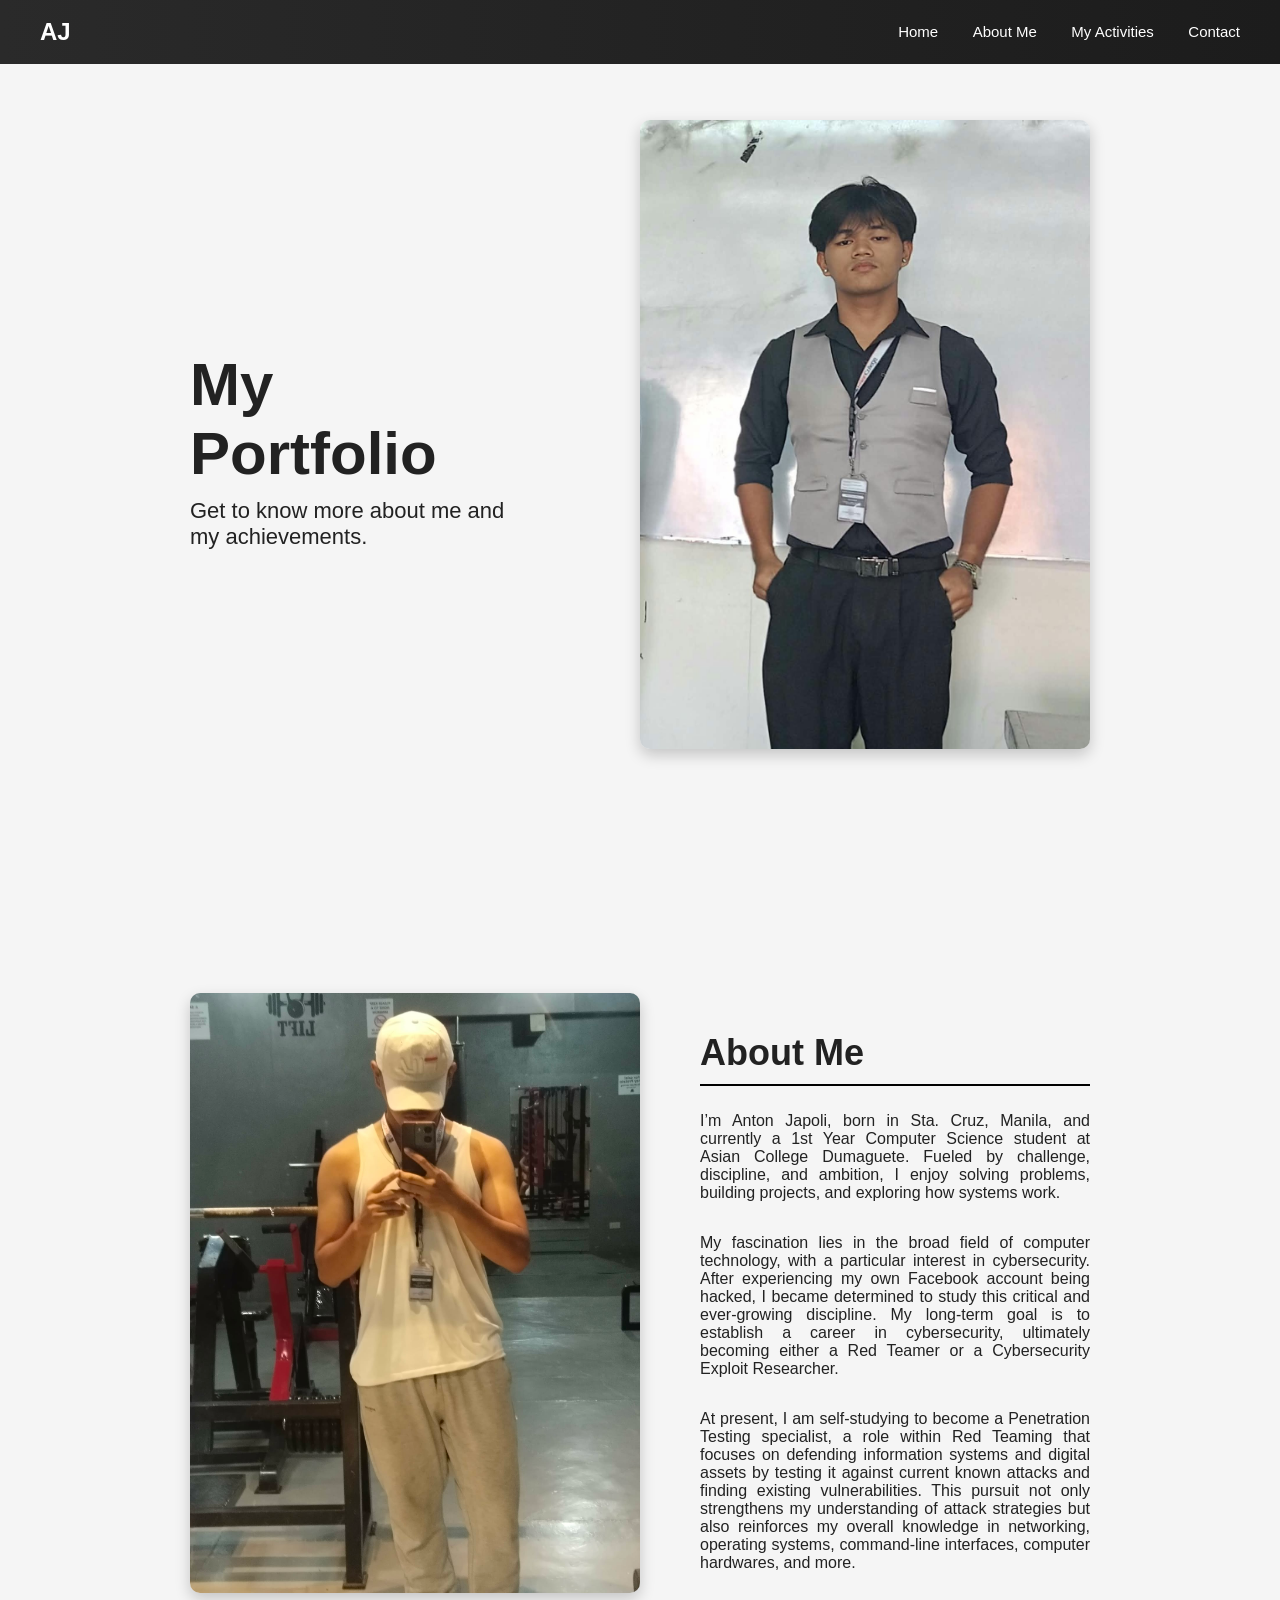
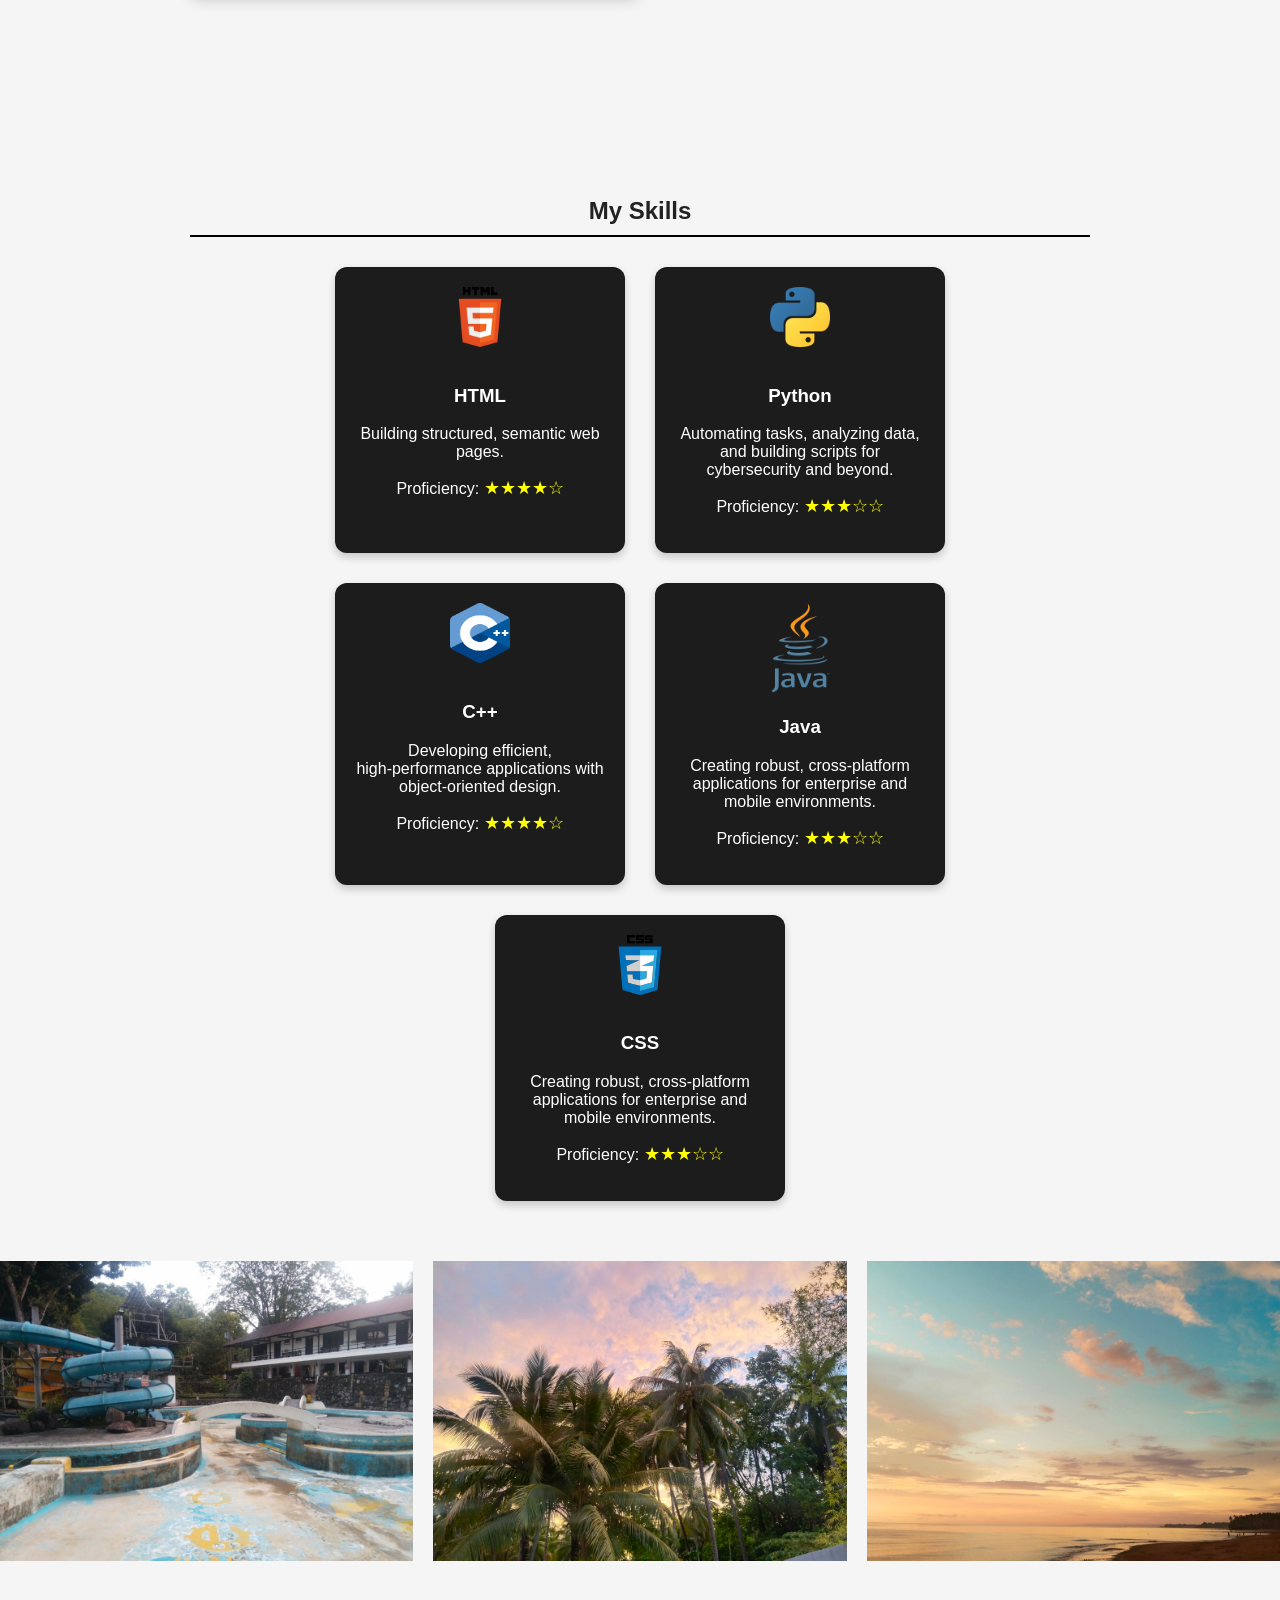
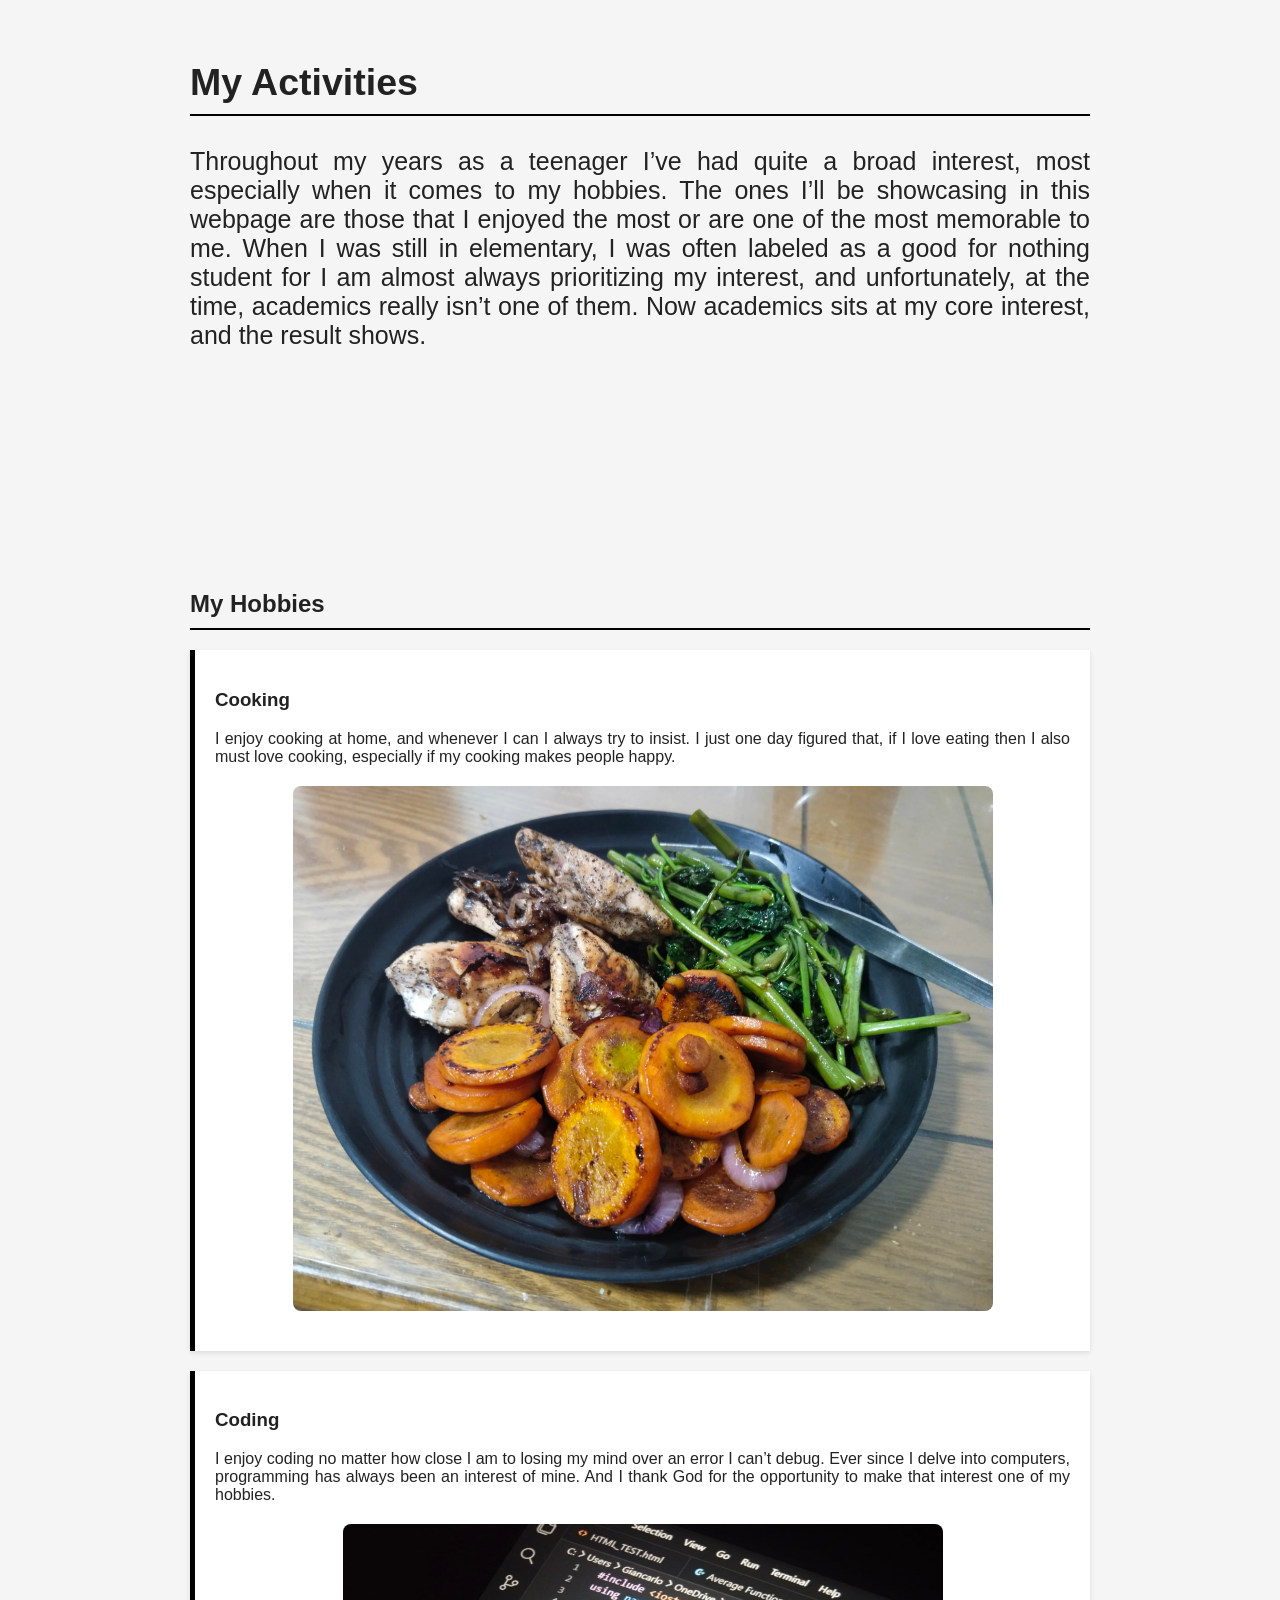
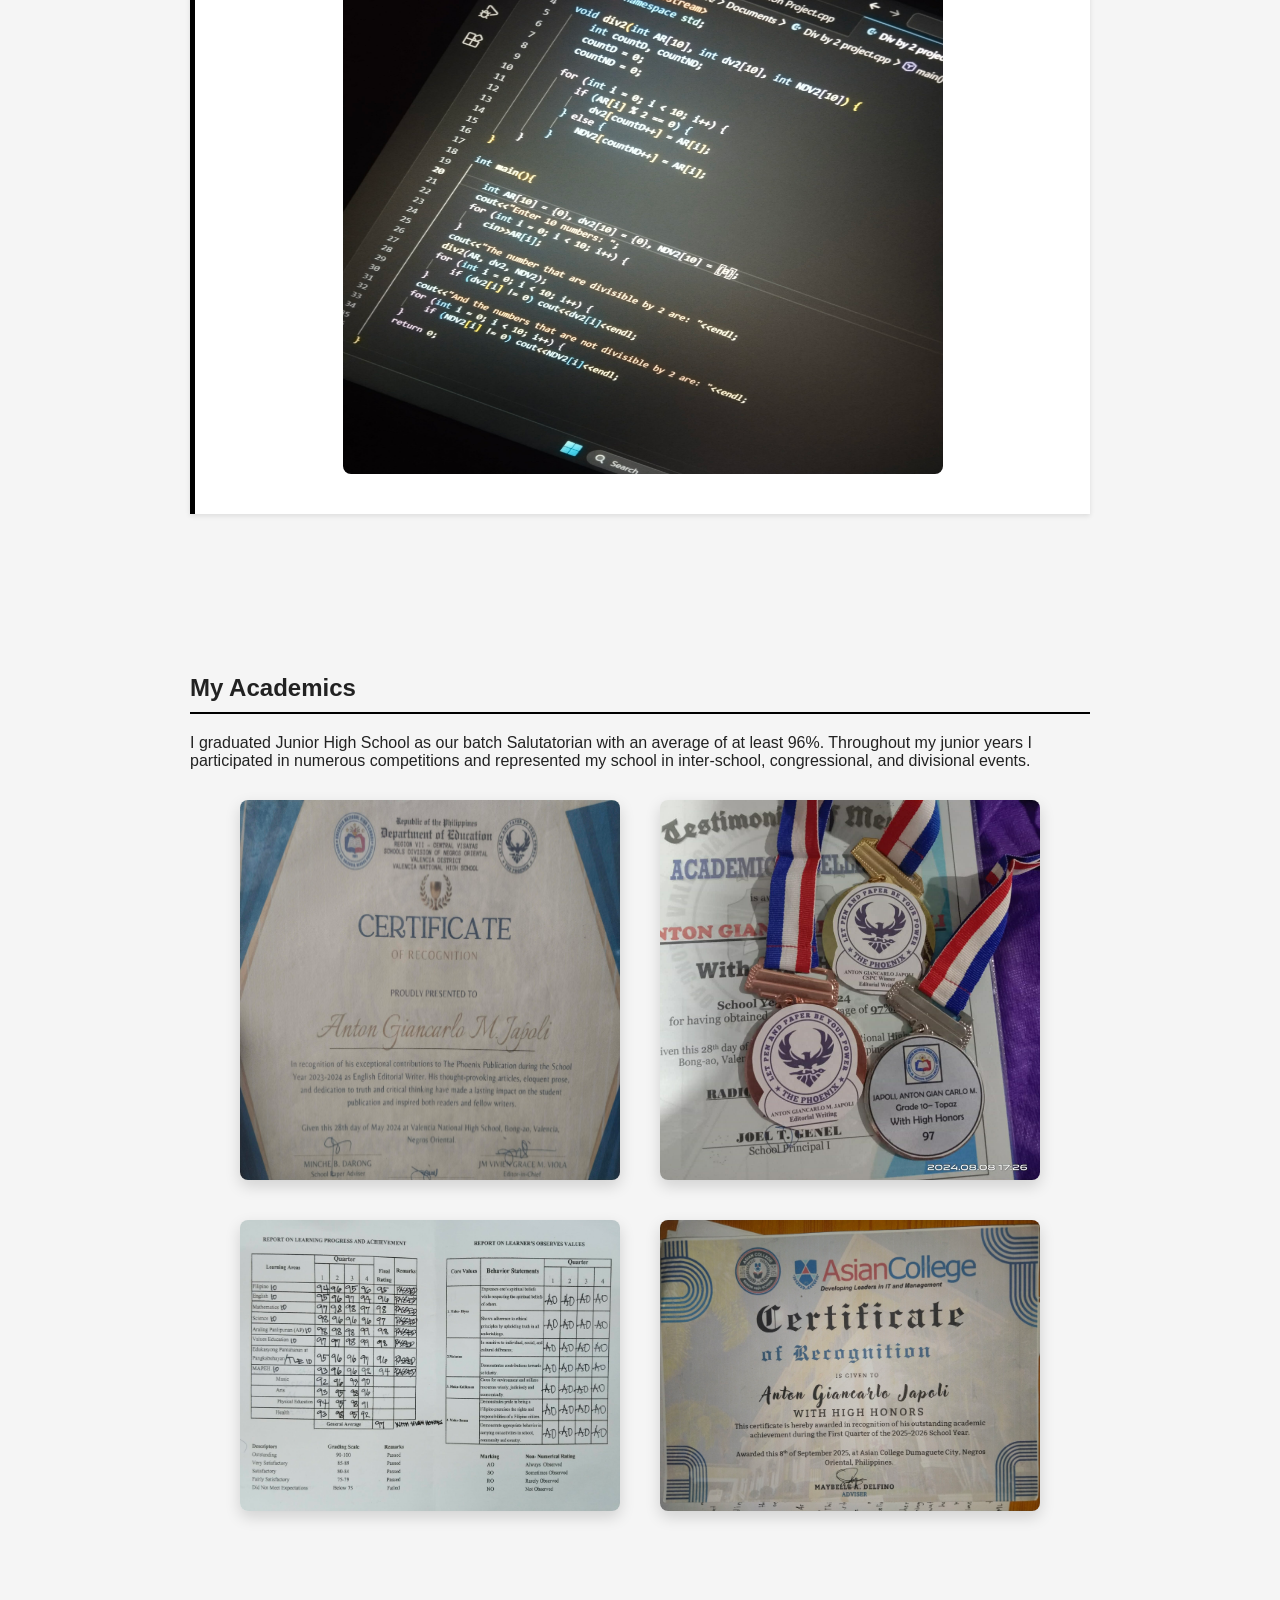
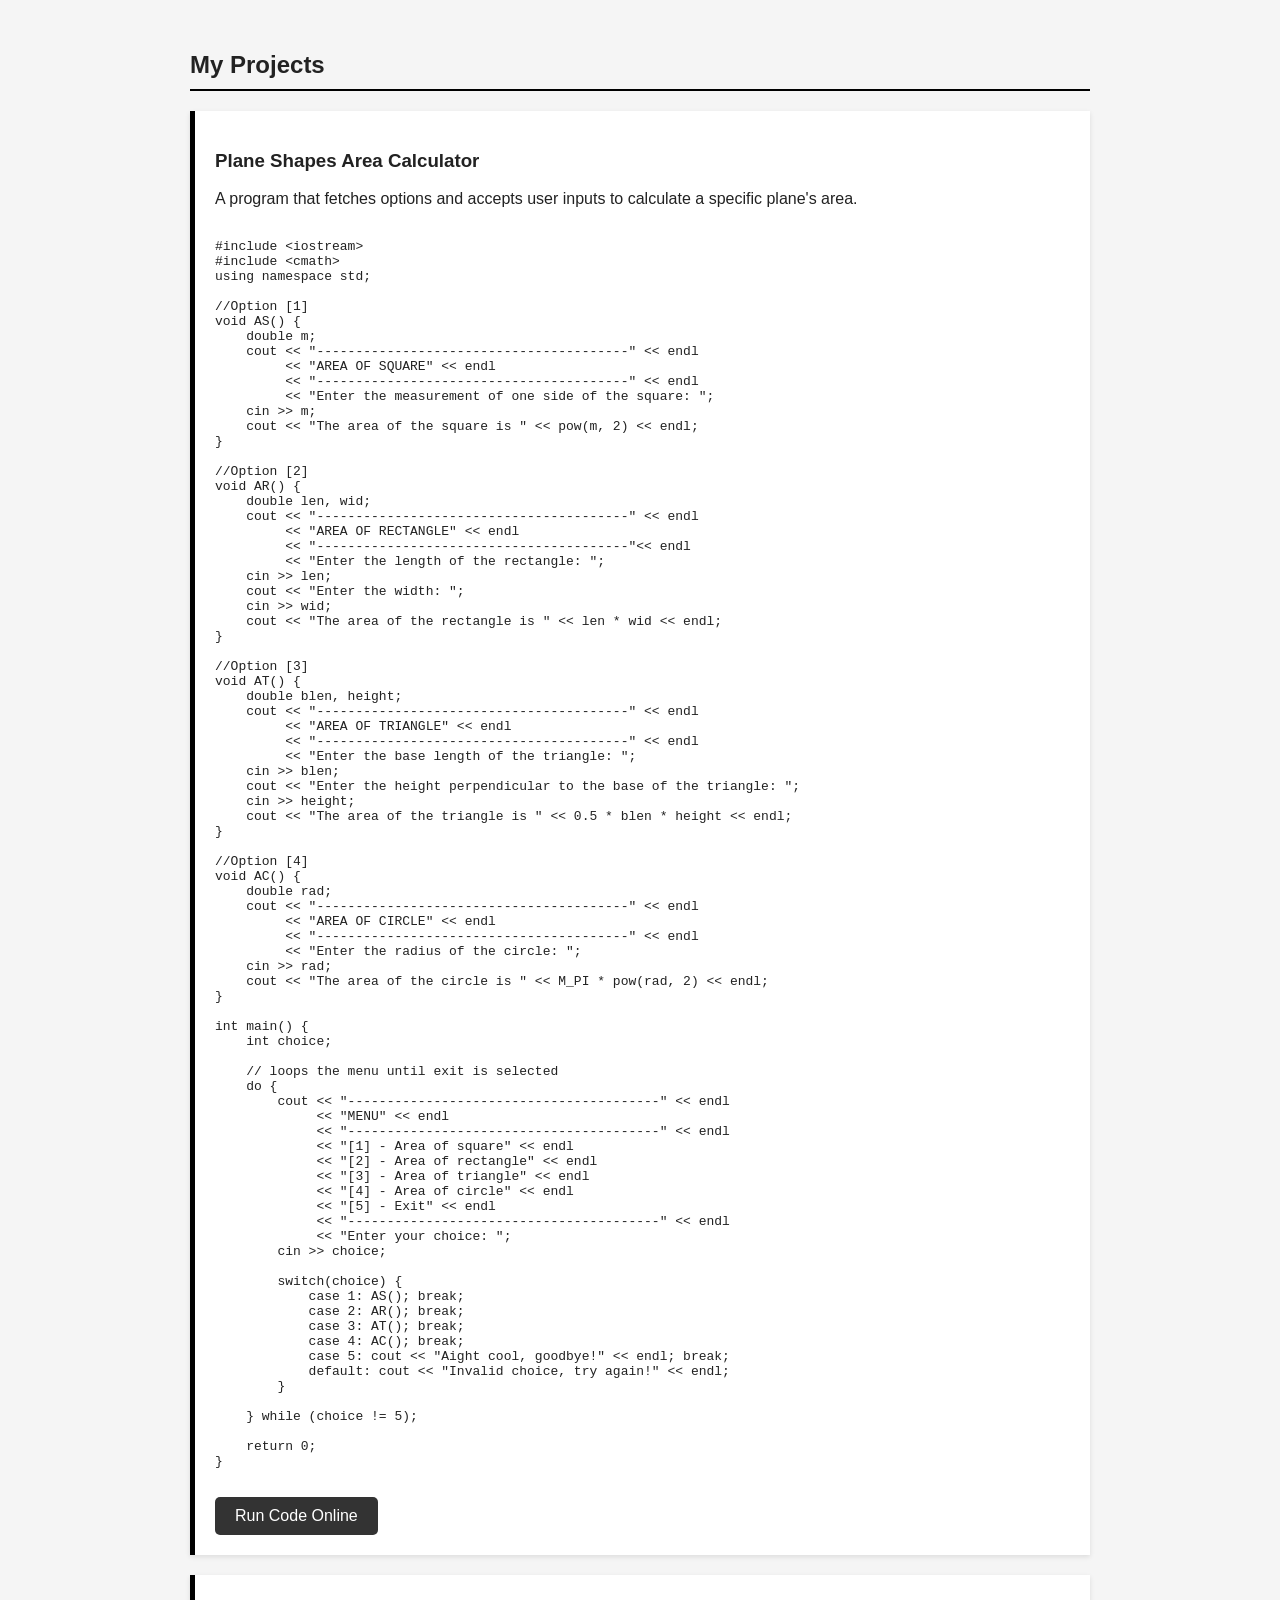
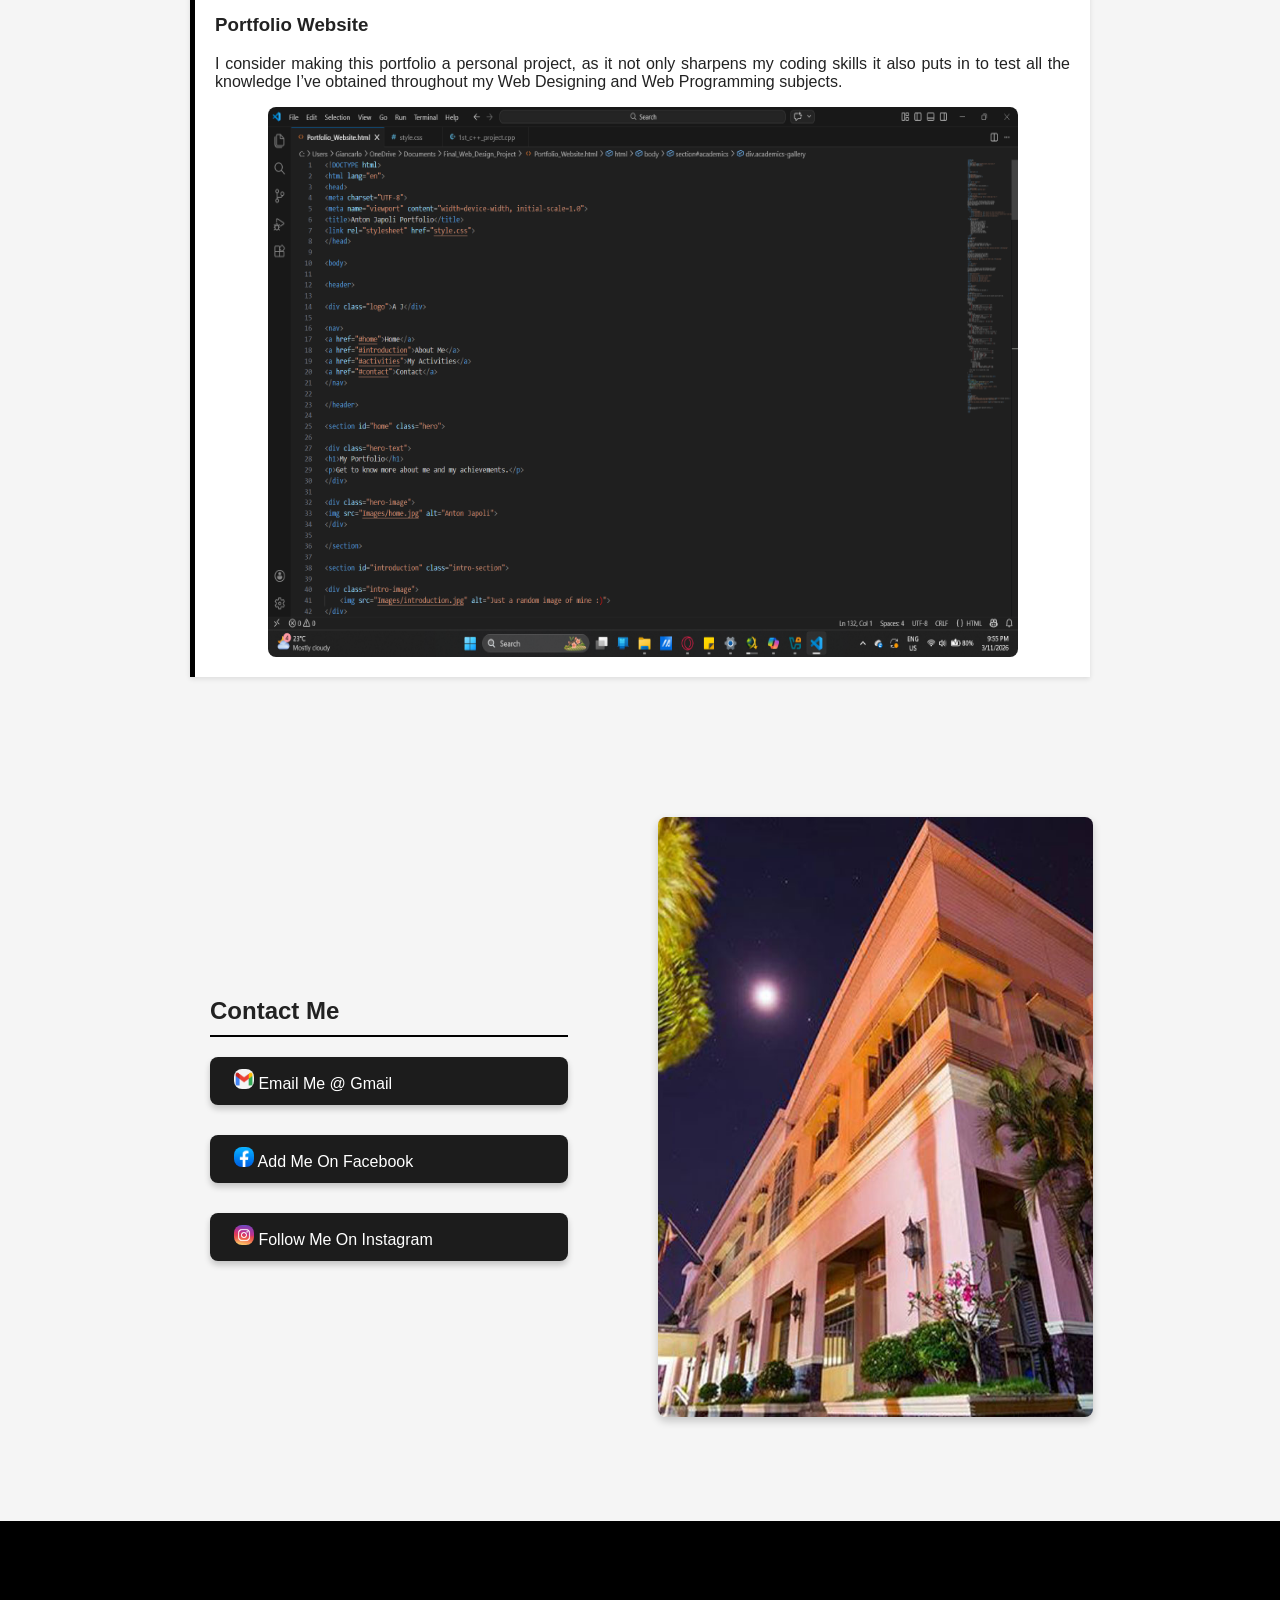
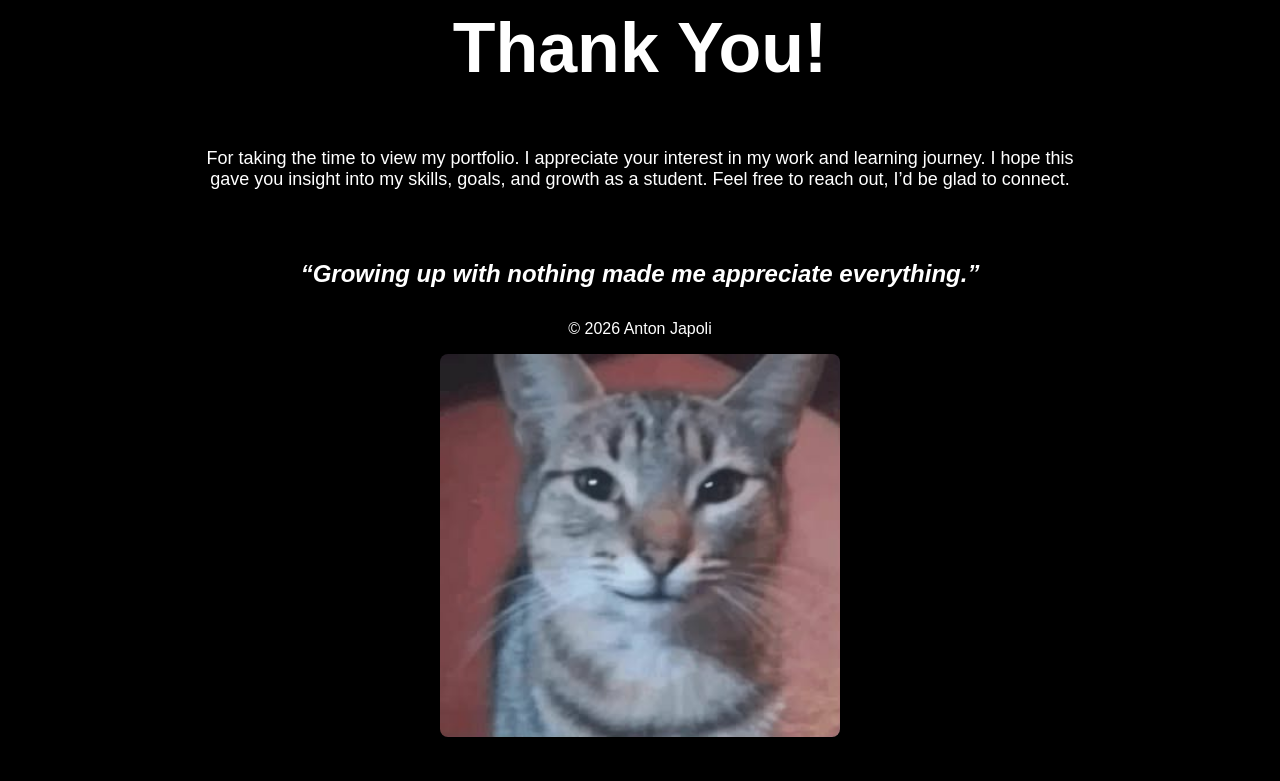
<file: index.html>
<!DOCTYPE html>
<html lang="en">
<head>
<meta charset="UTF-8">
<meta name="viewport" content="width=device-width, initial-scale=1.0">
<title>Anton Japoli Portfolio</title>
<link rel="stylesheet" href="style.css">
</head>

<body>

<header>

<div class="logo">AJ</div>

<nav>
<a href="#home">Home</a>
<a href="#introduction">About Me</a>
<a href="#activities">My Activities</a>
<a href="#contact">Contact</a>
</nav>

</header>

<section id="home" class="hero">

<div class="hero-text">
<h1>My Portfolio</h1>
<p>Get to know more about me and my achievements.</p>
</div>

<div class="hero-image">
<img src="images/home-image.jpg" alt="Anton Japoli">
</div>

</section>

<section id="introduction" class="intro-section">

<div class="intro-image">
    <img src="images/introduction.jpg" alt="Just a random image of mine :)">
</div>
<div class="intro-text">
<h2>About Me</h2>
<p>
I’m Anton Japoli, born in Sta. Cruz, Manila, and currently a 1st Year Computer Science 
student at Asian College Dumaguete. Fueled by challenge, discipline, and ambition, I enjoy
solving problems, building projects, and exploring how systems work.
</p>

<p>
My fascination lies in the broad field of computer technology, with a particular interest 
in cybersecurity. After experiencing my own Facebook account being hacked, I became determined 
to study this critical and ever-growing discipline. My long-term goal is to establish a career 
in cybersecurity, ultimately becoming either a Red Teamer or a Cybersecurity Exploit Researcher.
</p>

<p>
At present, I am self-studying to become a Penetration Testing specialist, a role 
within Red Teaming that focuses on defending information systems and digital assets by 
testing it against current known attacks and finding existing vulnerabilities. This 
pursuit not only strengthens my understanding of attack strategies but also reinforces 
my overall knowledge in networking, operating systems, command-line interfaces, computer 
hardwares, and more.
</p>
</div>
</section>

<section id="skills" class="skills-section">
<h2>My Skills</h2>

<div class="skills-text">
<div class="skills-wrapper">
    <div class="skill-card">
      <img src="images/html.png" alt="HTML Logo" class="skill-icon">
      <h3>HTML</h3>
      <p>Building structured, semantic web pages.</p>
      <p class="proficiency"> Proficiency: <span class="stars">★★★★☆</span></p>

    </div>

    <div class="skill-card">
      <img src="images/Python.png" alt="Python Logo" class="skill-icon">
      <h3>Python</h3>
      <p>Automating tasks, analyzing data, and building scripts for cybersecurity and beyond.</p>
      <p class="proficiency"> Proficiency: <span class="stars">★★★☆☆</span></p>
    </div>

    <div class="skill-card">
      <img src="images/C++.png" alt="C++ Logo" class="skill-icon">
      <h3>C++</h3>
      <p>Developing efficient, high‑performance applications with object‑oriented design.</p>
      <p class="proficiency"> Proficiency: <span class="stars">★★★★☆</span></p>
    </div>

    <div class="skill-card">
        <img src="images/java.png" alt="Java logo" class="java">
        <h3>Java</h3>
        <p>Creating robust, cross‑platform applications for enterprise and mobile environments.</p>
        <p class="proficiency"> Proficiency: <span class="stars">★★★☆☆</span></p>
    </div>

    <div class="skill-card">
        <img src="images/css.svg" alt="CSS logo" class="skill-icon">
        <h3>CSS</h3>
        <p>Creating robust, cross‑platform applications for enterprise and mobile environments.</p>
        <p class="proficiency"> Proficiency: <span class="stars">★★★☆☆</span></p>
    </div>
    
  </div>

</div>
</section>

<section id="activities">

    <div class="activity-images">
        <img src="images/display3.jpg" alt="An image of one of Anton's most memorable places.">

        <img src="images/display2.jpg" alt="An image of the outside view from the inside of Anton's friend's house at siaton.">
        
        <img src="images/display.jpg" alt="One of Anton's best scenery shots.">
    </div>

<div class="activities-text">
    <h2>My Activities</h2>
        <p>
        Throughout my years as a teenager I’ve
        had quite a broad interest, most
        especially when it comes to my hobbies.
        The ones I’ll be showcasing in this
        webpage are those that I enjoyed the
        most or are one of the most memorable
        to me. When I was still in elementary, I was
        often labeled as a good for nothing
        student for I am almost always
        prioritizing my interest, and
        unfortunately, at the time, academics
        really isn’t one of them. Now academics
        sits at my core interest, and the result
        shows. 
        </p>
    </div>
</section>

<section id="hobbies">
<h2>My Hobbies</h2>

<div class="card">
<h3>Cooking</h3>
<p>
I enjoy cooking at home, and whenever I can I always
try to insist. I just one day figured that, if I love eating
then I also must love cooking, especially if my cooking
makes people happy.
</p>
<img src="images/hobby.jpg" alt="Image of one of Anton's personally cooked dishes." id="cooking-image">
</div>

<div class="card">
<h3>Coding</h3>
<p>
I enjoy coding no matter how close I am to losing my
mind over an error I can’t debug. Ever since I delve
into computers, programming has always been an
interest of mine. And I thank God for the opportunity
to make that interest one of my hobbies.
</p>
<img src="images/hobby2.jpg" alt="An image of one of Anton's codes." id="coding-image">
</div>

</section>

<section id="academics">

<h2>My Academics</h2>

<p>
I graduated Junior High School as our batch Salutatorian with an average
of at least 96%. Throughout my junior years I participated in numerous
competitions and represented my school in inter-school, congressional,
and divisional events.
</p>

<div class="academics-gallery">

<img src="images/cert.jpg" alt="Journalist of the Year Award">

<img src="images/medals.jpg" alt="Graduation Awards">

<img src="images/grades.jpg" alt="Grade 10 remarks">

<img src="images/cert2.jpg" alt="With High Honor Awardee">
</div>

</section>

<section id="projects">
<h2>My Projects</h2>

<div class="card">
<h3>Plane Shapes Area Calculator</h3>
<p>
A program that fetches options and accepts user inputs to calculate a specific plane's area.
</p>
<pre><code id="cpp-code">
#include &lt;iostream&gt;
#include &lt;cmath&gt;
using namespace std;

//Option [1]
void AS() {
    double m;
    cout << "----------------------------------------" << endl
         << "AREA OF SQUARE" << endl
         << "----------------------------------------" << endl
         << "Enter the measurement of one side of the square: ";
    cin >> m;
    cout << "The area of the square is " << pow(m, 2) << endl;
}

//Option [2]
void AR() {
    double len, wid;
    cout << "----------------------------------------" << endl
         << "AREA OF RECTANGLE" << endl
         << "----------------------------------------"<< endl
         << "Enter the length of the rectangle: ";
    cin >> len;
    cout << "Enter the width: ";
    cin >> wid;
    cout << "The area of the rectangle is " << len * wid << endl;
}

//Option [3]
void AT() {
    double blen, height;
    cout << "----------------------------------------" << endl
         << "AREA OF TRIANGLE" << endl
         << "----------------------------------------" << endl
         << "Enter the base length of the triangle: ";
    cin >> blen;
    cout << "Enter the height perpendicular to the base of the triangle: ";
    cin >> height;
    cout << "The area of the triangle is " << 0.5 * blen * height << endl;
}

//Option [4]
void AC() {
    double rad;
    cout << "----------------------------------------" << endl
         << "AREA OF CIRCLE" << endl
         << "----------------------------------------" << endl
         << "Enter the radius of the circle: ";
    cin >> rad;
    cout << "The area of the circle is " << M_PI * pow(rad, 2) << endl;
}

int main() {
    int choice;

    // loops the menu until exit is selected
    do {
        cout << "----------------------------------------" << endl
             << "MENU" << endl
             << "----------------------------------------" << endl
             << "[1] - Area of square" << endl
             << "[2] - Area of rectangle" << endl
             << "[3] - Area of triangle" << endl
             << "[4] - Area of circle" << endl
             << "[5] - Exit" << endl
             << "----------------------------------------" << endl
             << "Enter your choice: ";
        cin >> choice;

        switch(choice) {
            case 1: AS(); break;
            case 2: AR(); break;
            case 3: AT(); break;
            case 4: AC(); break;
            case 5: cout << "Aight cool, goodbye!" << endl; break;
            default: cout << "Invalid choice, try again!" << endl;
        }

    } while (choice != 5);

    return 0;
}

</code></pre>

<button class="project-btn" onclick="runCode()">Run Code Online</button>
</div>

<script>
function runCode() {
  const codeBlock = document.getElementById("cpp-code").innerText;
  navigator.clipboard.writeText(codeBlock).then(() => {
    alert("Code copied to clipboard!");
    window.open("https://www.onlinegdb.com/online_c++_compiler", "_blank");
  }).catch(err => {
    console.error("Failed to copy code: ", err);
  });
}
</script>

<div class="card">
<h3>Portfolio Website</h3>
<p>I consider making this portfolio a personal project, as it not only sharpens my
coding skills it also puts in to test all the knowledge I’ve obtained throughout my Web
Designing and Web Programming subjects.
</p>
<img src="images/Web.png" alt="Website Image" id="web-image">
</div>

</section>

<section id="contact" class="contact-section">
  <div class="contact-wrapper">
    
    <div class="contact-left">
      <h2>Contact Me</h2>
      <div class="contact-links">
        <a href="mailto:amjapoli.student@asiancollege.edu.ph"><img src="images/GM.avif" alt="Gmail logo" class="logos"> Email Me @ Gmail</a>
        <a href="https://facebook.com/share/1G1Q4zBDRD/" target="blank"><img src="images/FB.png" alt="Facebook logo" class="logos"> Add Me On Facebook</a>
        <a href="https://www.instagram.com/26_tonton_?igsh=czA3b29yZnd6ajJ1" target="blank"><img src="images/IG.jpg" alt="Instagram logo" class="logos"> Follow Me On Instagram</a>
      </div>
    </div>

    <div class="contact-right">
      <img src="images/contact.jpg" alt="Anton Japoli" class="contact-image">
    </div>

  </div>
</section>

<footer>
<h1 class="footer-h1">Thank You!</h1>
<p class="footer-p">For taking the time to view my portfolio. I appreciate your interest in my
work and learning journey. I hope this gave you insight into my skills, goals,
and growth as a student. Feel free to reach out, I’d be glad to connect.</p>
<h2 class="footer-h2">“Growing up with nothing made me appreciate everything.”</h2>
<p>© 2026 Anton Japoli</p>
<img src="images/car.jpg" alt="An image of the fastest car in the world" class="footer-image">
</footer>

</body>
</html>
</file>
<file: style.css>
body{
font-family: Arial, Helvetica, sans-serif;
margin:0;
background:#f5f5f5;
color:#222;
}

header{
display:flex;
justify-content:space-between;
align-items:center;

padding:18px 40px;
background:linear-gradient(to right,#2a2a2a,#1c1c1c);

position:fixed;
top:0;
left:0;
width:100%;
z-index:1000;

box-sizing:border-box;
}

nav a{
color:white;
margin-left:30px;
text-decoration:none;
font-size:15px;
font-weight:500;
}

nav a:hover{
color:#cfcfcf;
}

.hero{
display:flex;
align-items:center;
justify-content:center;
gap:120px;
padding:120px 60px;
}

.hero-text{
max-width:400px;
}

.hero-text h1{
font-size:60px;
margin-bottom:10px;
}

.hero-text p{
font-size:22px;
margin-top:0;
}

.hero-image img{
width:450px;
border-radius:10px;
box-shadow:0 6px 15px rgba(0,0,0,0.2);
}

.intro-section{
display:flex;
align-items:center;
justify-content:center;
gap:60px;
padding:120px 60px;
}

.intro-image img{
width:450px;
border-radius:10px;
box-shadow:0 6px 15px rgba(0,0,0,0.2);
}

.intro-text{
max-width:500px;
display:flex;
flex-direction:column;
text-align:justify;
}

.intro-text h2{
font-size:36px;
margin-bottom:10px;
}

.skills-section {
text-align: center;
padding: 60px 20px;
}

.skills-wrapper {
display: flex;
justify-content: center;
gap: 30px;
flex-wrap: wrap;
margin-top: 30px;
}

.skill-card {
background: #1c1c1c;
color: white;
padding: 20px;
border-radius: 12px;
width: 250px;
box-shadow: 0 4px 8px rgba(0,0,0,0.2);
transition: transform 0.3s, box-shadow 0.3s;
}

.skill-card:hover {
transform: translateY(-5px);
box-shadow: 0 8px 16px rgba(0,0,0,0.3);
}

.skill-icon {
width: 60px;
height: 60px;
margin-bottom: 15px;
}

.java {
width: 60px;
height: 90px;
margin-bottom: 0;
}

.stars {
color: yellow;
font-size: 18px;
}

.activities-text{
max-width:900px;
margin:60px auto;
padding:0 20px;
padding-bottom: 75px;
font-size:25px;
}

.activities-text p {
text-align: justify;
text-justify: inter-word;
}

.activity-images{
display:flex;
width:100%;
margin:0;
padding-left:0;
padding-right:0;
padding-bottom:40px;
gap:20px;
box-sizing:border-box;
}

.activity-images img{
flex:1;
height:300px;
object-fit:cover;
display:block;
}

#activities{
max-width:none;
padding:0;
}

#cooking-image{
width:700px;
margin:20px;
border-radius: 8px;
display: block;
margin-left: auto;
margin-right: auto;
}

.card p {
text-align: justify;
text-justify: inter-word;
}

#coding-image{
height:550px;
width:600px;
margin:20px;
border-radius: 8px;
display: block;
margin-left: auto;
margin-right: auto;
}

section{
padding:60px 20px;
max-width:900px;
margin:auto;
}

h2{
border-bottom:2px solid black;
padding-bottom:10px;
}

.card{
background:white;
padding:20px;
margin:20px 0;
border-left:5px solid black;
box-shadow:0 2px 5px rgba(0,0,0,0.1);
}

ul{
line-height:1.8;
}

footer{
text-align:center;
padding:40px;
background:black;
color:white;
margin-top:40px;
}

.footer-image{
width: 400px;
border-radius: 8px;
}

.footer-h1{
font-size:70px;
}

.footer-h2{
font-style: italic;
}

.footer-p{
max-width:900px;
margin:60px auto;
padding:0 20px;
padding-bottom: 10px;
font-size:18px;
}

.logo {
font-weight: bold;
font-size: 24px;
transition: all 0.3s ease;
color:white;
}

.logo:hover {
font-style: italic;
color: silver;
transform: scale(1.05);
letter-spacing: 1px;
}

.academics-gallery{
display:flex;
gap:40px;
flex-wrap:wrap;
margin-top:30px;
justify-content:center;
}

.academics-gallery img{
width:380px;
border-radius:8px;
box-shadow:0 6px 15px rgba(0,0,0,0.15);
transition:transform 0.3s ease;
}

.academics-gallery img:hover{
transform:scale(1.05);
}

#web-image{
height:550px;
width:750px;
margin:0px;
border-radius: 8px;
display: block;
margin-left: auto;
margin-right: auto;
}

html{
scroll-behavior:smooth;
}

.contact-section {
  display: flex;
  justify-content: center;
  align-items: center;
  padding: 60px 20px;
  width: 100%;
  box-sizing: border-box;
}

.contact-wrapper {
display: flex;
justify-content: center;
align-items: center;
gap: 90px;
flex-wrap: wrap;
max-width: 1000px;
margin: 0 auto;
margin-left: 0;
}

.contact-left, .contact-right {
flex: 1;
min-width: 280px;
}

.logos{
width:20px;
height:20px;
border-radius:8px;
}

.contact-image {
width: 435px;
height: 600px;
max-width: 1200px;
border-radius: 8px;
box-shadow: 0 4px 8px rgba(0,0,0,0.2);
}

.contact-links {
display: flex;
flex-direction: column;
justify-content: center;
gap: 30px;
margin-top: 20px;
flex-wrap: wrap;
}

.contact-links a {
text-decoration: none;
background: #1c1c1c;
color: white;
padding: 12px 24px;
border-radius: 8px;
font-weight: 500;
transition: all 0.3s ease;
box-shadow: 0 4px 6px rgba(0,0,0,0.2);
}

.contact-links a:hover {
background: #444;
transform: translateY(-3px) scale(1.05);
}


button {
background-color: #333;
color: #fff;
border: none;
padding: 10px 20px;
border-radius: 5px;
cursor: pointer;
font-size: 16px;
transition: background-color 0.3s ease;
}

/* Mobile devices (up to 600px) */
@media (max-width: 600px) {
  header {
    flex-direction: column;
    padding: 12px 20px;
  }

  nav a {
    margin: 10px 0;
    font-size: 14px;
  }

  .hero {
    flex-direction: column;
    gap: 40px;
    padding: 80px 20px;
  }

  .hero-text h1 {
    font-size: 32px;
  }

  .hero-text p {
    font-size: 16px;
  }

  .hero-image img,
  .intro-image img,
  #coding-image,
  #web-image,
  #cooking-image,
  .contact-image {
    width: 100%;
    height: auto;
  }

  .intro-section {
    flex-direction: column;
    gap: 30px;
    padding: 60px 20px;
  }

  .activities-text {
    font-size: 18px;
    padding: 0 10px;
  }

  .activity-images {
    flex-direction: column;
  }

  .academics-gallery img {
    width: 100%;
  }

  .footer-h1 {
    font-size: 36px;
  }
}

/* Tablets (601px to 1024px) */
@media (min-width: 601px) and (max-width: 1024px) {
  .hero {
    flex-direction: column;
    gap: 60px;
    padding: 100px 40px;
  }

  .hero-text h1 {
    font-size: 48px;
  }

  .hero-text p {
    font-size: 18px;
  }

  .hero-image img,
  .intro-image img,
  #coding-image,
  #web-image,
  #cooking-image,
  .contact-image {
    width: 80%;
    height: auto;
  }

  .intro-section {
    flex-direction: column;
    gap: 40px;
    padding: 80px 40px;
  }

  .activities-text {
    font-size: 20px;
  }

  .activity-images {
    flex-wrap: wrap;
  }

  .academics-gallery img {
    width: 45%;
  }

  .footer-h1 {
    font-size: 50px;
  }
}


button:hover {
background:#444;
transform:translateY(-2px);
}
</file>
